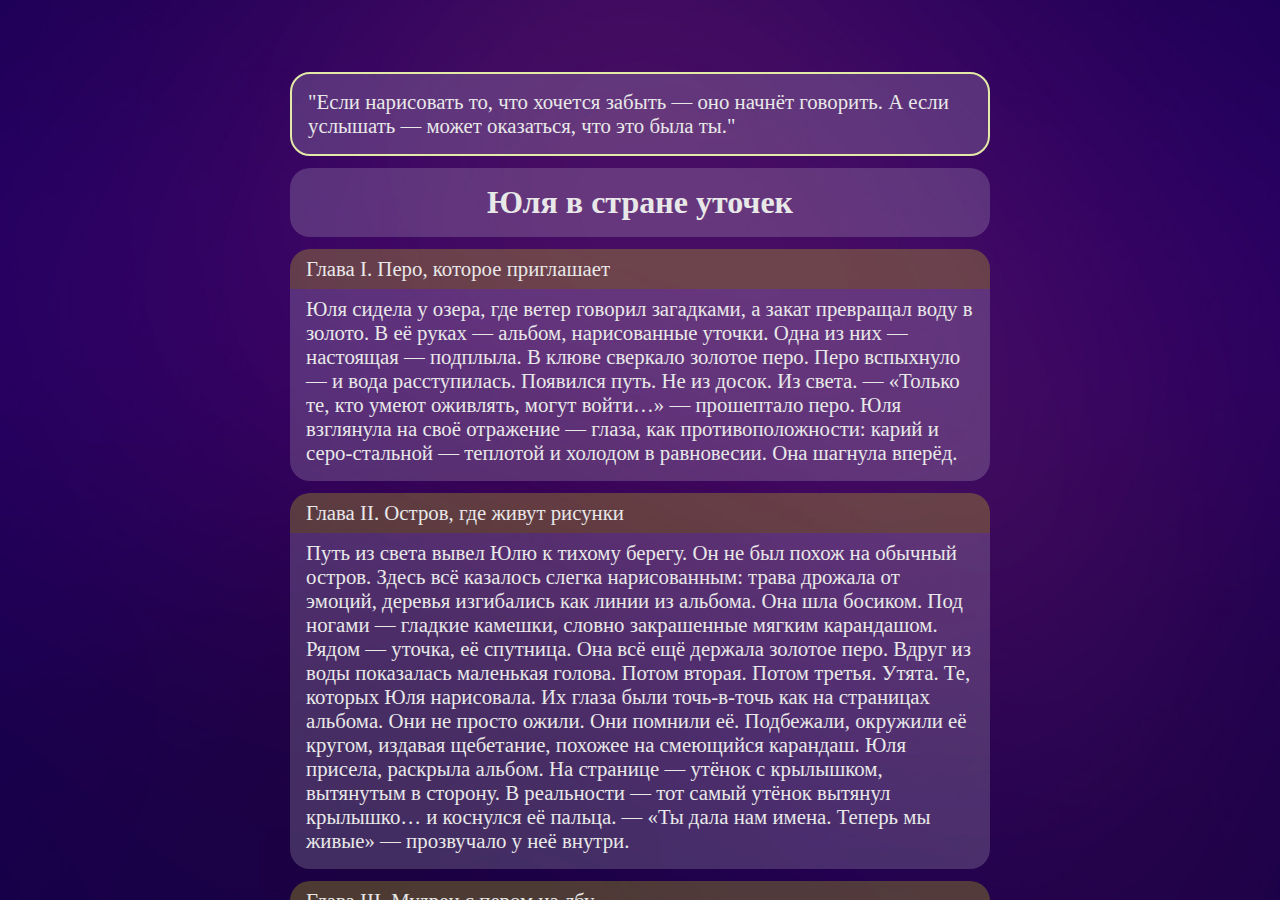
<file: legenda.html>
<!DOCTYPE html>
<html lang="en">
	<head>
		<meta charset="UTF-8" />
		<meta name="viewport" content="width=device-width, initial-scale=1.0" />
		<title>Легенда</title>

		<link rel="stylesheet" href="css/style.css" />
		<link rel="stylesheet" href="css/scrollbar.css" />
	</head>
	<body>
		<div
			class="scrolling-container"
			style="background-image: url('../images/bg1.jpg')"
		>
			<section style="padding-top: 60px">
        <a href="/index.html">

          <div class="icon-wrapper back" style="transform: rotate(90deg)"></div>
        </a>
          
				<div
					class="hero-title"
					style="border-style: solid; border-width: 2px; border-color: #e3e9a6"
				>
					<p>
						"Если нарисовать то, что хочется забыть — оно начнёт говорить. А
						если услышать — может оказаться, что это была ты."
					</p>
				</div>

				<div class="hero-title">
					<h1 class="gradient-text">Юля в стране уточек</h1>
				</div>

				<div class="message-wrapper">
					<p
						class="message-title"
						style="background-color: #f3fb003b; width: 100%"
					>
						Глава I. Перо, которое приглашает
					</p>
					<div class="message-content">
						<p>
							Юля сидела у озера, где ветер говорил загадками, а закат превращал
							воду в золото. В её руках — альбом, нарисованные уточки. Одна из
							них — настоящая — подплыла. В клюве сверкало золотое перо. Перо
							вспыхнуло — и вода расступилась. Появился путь. Не из досок. Из
							света. — «Только те, кто умеют оживлять, могут войти…» —
							прошептало перо. Юля взглянула на своё отражение — глаза, как
							противоположности: карий и серо-стальной — теплотой и холодом в
							равновесии. Она шагнула вперёд.
						</p>
					</div>
				</div>

				<div class="message-wrapper">
					<p
						class="message-title"
						style="background-color: #f3fb003b; width: 100%"
					>
						Глава II. Остров, где живут рисунки
					</p>
					<div class="message-content">
						<p>
							Путь из света вывел Юлю к тихому берегу. Он не был похож на
							обычный остров. Здесь всё казалось слегка нарисованным: трава
							дрожала от эмоций, деревья изгибались как линии из альбома. Она
							шла босиком. Под ногами — гладкие камешки, словно закрашенные
							мягким карандашом. Рядом — уточка, её спутница. Она всё ещё
							держала золотое перо. Вдруг из воды показалась маленькая голова.
							Потом вторая. Потом третья. Утята. Те, которых Юля нарисовала. Их
							глаза были точь-в-точь как на страницах альбома. Они не просто
							ожили. Они помнили её. Подбежали, окружили её кругом, издавая
							щебетание, похожее на смеющийся карандаш. Юля присела, раскрыла
							альбом. На странице — утёнок с крылышком, вытянутым в сторону. В
							реальности — тот самый утёнок вытянул крылышко… и коснулся её
							пальца. — «Ты дала нам имена. Теперь мы живые» — прозвучало у неё
							внутри.
						</p>
					</div>
				</div>

				<div class="message-wrapper">
					<p
						class="message-title"
						style="background-color: #f3fb003b; width: 100%"
					>
						Глава III. Мудрец с пером на лбу
					</p>
					<div class="message-content">
						<p>
							Утёнок, тот самый, с альбомной страницы, коснулся Юли крылышком и,
							не произнося ни звука, направился к зарослям, где свет падал будто
							сквозь акварель. Юля последовала — осторожно, будто по лесу,
							нарисованному её рукой. Там, под сводом фиолетовых листьев, сидел
							он. Старый утка-мудрец. С пером — не в крыле, а во лбу. Золотым.
							Оно светилось не ярко, а глубоко, как воспоминание. Он не смотрел
							на Юлю. Он смотрел сквозь неё — туда, откуда пришли её рисунки.
							<br />
							— "Ты думаешь, нарисовала нас..." — произнёс он. — "...но мы ждали
							тебя давно."
							<br />
							Он вытянул лапку — на ней была карта. Не на бумаге — на перьях.
							Каждое перо — это портал, место, испытание, вопрос.
							<br />
							Перьевая карта сияла, переливаясь, и образовала круг:
							<br />
							- Перо памяти — там, где живёт забытая Юля <br />
							- Перо звучащих теней — испытание тишиной <br />
							- Перо ветров — путь к утиному компасу <br />
							- Перо возвращения — только если пройдёшь остальные<br />

							Мудрец взглянул на неё — глазами, которые знали все версии её
							рисунков.
							<br />

							— "Ты не просто оживляешь. Ты — вызываешь к жизни то, что должно
							говорить с тобой." <br />
							— "Иди. Перья ждут — и сами выбирают, кто сможет пройти." <br />
						</p>
					</div>
				</div>

				<div class="message-wrapper">
					<p
						class="message-title"
						style="background-color: #f3fb003b; width: 100%"
					>
						Глава IV. История, которую нельзя нарисовать
					</p>
					<div class="message-content">
						<p>
							Юля молчала. Её глаза — карий и серо-стальной — отражали огонёк
							карты, которая всё ещё светилась на перьях ладони Мудреца. Она не
							понимала — как так? Почему её рисунки ожили? Почему уточка с
							альбома плывёт рядом? Она заговорила — осторожно, будто нарушая
							тишину: <br />
							— Это… всё настоящее? <br />
							Мудрец не ответил сразу. Он взглянул на карту, потом на неё — и
							его голос звучал как вода, падающая с листа:
							<br />
							— "Мир, в котором ты сейчас, появился не из бумаги. Он появился из
							желания быть увиденным." <br />
							Он повернулся к ней боком, и свет упал на его перо во лбу. <br />
							— "Ты рисовала, думая, что создаёшь. Но ты — вспоминала. Этот мир
							забыл, как быть настоящим. И только когда твои глаза — один
							тёплый, один холодный — увидели нас, мы смогли выйти из памяти."
							<br />
							Юля опустила взгляд. Утята щебетали вокруг. Один тихо подталкивал
							её к центру карты. <br />
							— "Но зачем я здесь?" — спросила она. <br />
							Мудрец не ответил прямо. <br />

							— "Если ты пройдёшь все перья, ты вернёшь то, что было утрачено.
							Не этим миром… Тобой." <br />
							Он поднял перо с карты — Перо памяти — и оно задрожало. <br />
							— "Если не пройдёшь… никто не вспомнит, что ты была здесь. Даже
							ты."
							<br />
							Юля вздрогнула. <br />
							— "А как вас зовут?" <br />
							Мудрец улыбнулся — не губами, а глазами. <br />
							— "Имя откроется тому, кто вернётся. Оно хранится в последнем
							пере."
						</p>
					</div>
				</div>

				<div class="message-wrapper">
					<p
						class="message-title"
						style="background-color: #f3fb003b; width: 100%"
					>
						Глава V. Перья, что ведут не туда, а внутрь
					</p>
					<div class="message-content">
						<p>
							Юля долго молчала. Мир вокруг дрожал, словно нарисованный
							акварелью на стекле. Перьевая карта всё ещё светилась, дыхание
							уточек звучало как мелодия фона. <br />
							— Я думаю, я понимаю теперь... — сказала она тихо. — Не всё, но
							достаточно, чтобы захотеть идти. Она взглянула на круг из перьев.
							— Можно ли... спросить? Что там? Что я должна пройти? <br />
							Мудрец кивнул, не поднимая головы. — Каждое перо — это не место.
							Это ты. — Ты встретишь свои тени, забытые звуки, обрывки прежней
							мечты… Он медленно провёл пером по кругу: — Перо памяти — покажет
							то, что ты отвергла. — Перо теней — спросит, чему ты не решилась
							ответить. — Перо ветров — приведёт туда, где ты боялась шагнуть.
							<br />
							— А последнее... если доберёшься — скажет, кто ты на самом деле.
							<br />
							Он замолчал. <br />
							— Там будут хранители. — добавил он. — Они не судят. Но они знают.
							— Они задают вопросы, на которые нельзя ответить словами. — Если
							ты пройдёшь — они откроют тебе то, что забыл даже этот мир. <br />
							Юля встала, прижала альбом к груди. — Я готова. — сказала она, и
							шагнула на тропу. <br />
							Но мудрец мягко поднял лапку. <br />
							— Подожди. Он повернулся к воде. Там сидела уточка — та самая.
							Голову наклонила набок, глаза блестели. — Ты не пойдёшь одна.
							<br />
							Мудрец подал уточке перо. Она взяла его в клюв — не как знак, а
							как обещание. <br />
							— Она будет рядом. И если ты забудешь, кто ты — она напомнит. —
							Если ты захочешь остаться — она поведёт дальше. — Но если ты
							захочешь вернуться — она покажет путь.
						</p>
					</div>
				</div>

				<div class="message-wrapper">
					<p
						class="message-title"
						style="background-color: #f3fb003b; width: 100%"
					>
						Глава VI. Первый шаг на тропу памяти
					</p>
					<div class="message-content">
						<p>
							Юля шла медленно. Земля под ногами была мягкой, будто состояла из
							ветра и травы, которая шептала еле слышно: "Мы помним". Природа не
							была как в обычном лесу. Лепестки кустов дрожали, словно дыхали.
							Деревья качались не от ветра — а от воспоминаний. <br />
							Уточка шла рядом. Иногда забегала вперёд, чтобы посмотреть на Юлю.
							Иногда тихо квакала — как будто проверяя, всё ли в порядке. <br />
							Юля впервые заговорила с ней: <br />
							— Ты настоящая? Или просто моя фантазия? <br />
							Уточка качнула головой. Потом легонько ткнула её в ладонь золотым
							пером. <br />
							— Значит, ты — мой проводник? <br />
							Квак. Мягкий, как согласие. <br />
							Они вышли к перекрёстку, где перья светились в воздухе, будто
							парили. Одно перо мерцало особенно мягко — будто зовёт. Юля
							остановилась. <br />
							— Это оно? — прошептала она. <br />
							И тут голос Мудреца — будто эхо: <br />
							— Ты выбрала первое. Перо памяти. Там живёт то, что ты нарисовала…
							и забыла. Не всё примет тебя с радостью. <br />
							Уточка шагнула вперёд. И в пространстве открылась тропа —
							серебристая, как нить карандаша по забытой странице.
							<br />
							Первая локация — Долина Забытого Рисунка <br />
							Вся долина покрыта огромными страницами, как из альбома <br />
							Некоторые рисунки не завершены, другие — зачёркнуты <br />
							Некоторые ожили, но… сломались: они не знают, кто они <br />
							В центре — Хранитель памяти: старый утёнок с половиной лица,
							недорисованной <br />
							Он говорит не словами, а образами — показывает Юле то, что она
							когда-то хотела забыть
						</p>
					</div>
				</div>

				<div class="message-wrapper">
					<p
						class="message-title"
						style="background-color: #f3fb003b; width: 100%"
					>
						Глава VII. Рисунок, который не должен был ожить
					</p>
					<div class="message-content">
						<p>
							Тропа, ведущая через серебристые коридоры долины, вдруг стала
							тише. Страницы альбома, на которых она ступала, начали дрожать.
							Юля чувствовала: они помнят. <br />
							В центре — не храм, не дом — просто светящийся круг из акварельных
							мазков. Там сидел Хранитель. Старый утёнок, лицо которого было
							наполовину нарисовано, наполовину — пустое, будто кто-то
							остановился на середине. <br />
							Он молчал, пока Юля приближалась. Затем мягко склонил голову и
							коснулся страницы, которая взлетела в воздух. <br />

							На ней — рисунок. Но не просто уточка. Юля замерла. Это была она.
							Только другая. Серый свет, прямая осанка, глаза одинаковые — оба
							карие. И взгляд — сильный, но слишком знакомый. Слишком забытый.
							<br />
							— "Ты вырвала эту страницу. Сказала: «Это не я»." — произнёс
							Хранитель, будто звук водой. <br />
							Юля попыталась сделать шаг назад. Но земля дрожала, как страх.
							<br />
							— "Ты должна решить. Оставить её здесь — и больше не вспоминать.
							Или признать." — "И тогда она вернётся. Как часть тебя." <br />
							Юля смотрела на рисунок. Он не обвинял. Он просто ждал. Рядом —
							уточка, её проводник, подошла ближе и ткнула клювом в край
							страницы. Глаза блестели. Юля закрыла глаза. Внутри — шум
							воспоминаний, смешанных с акварелью. <br />
							Она выдохнула. — "Я не знаю, кто из нас настоящая… но обе — это
							я." <br />
							Хранитель кивнул. И рисунок исчез — не сгорел, не уплыл. Просто
							стал частью света вокруг.
						</p>
					</div>
				</div>

				<div class="message-wrapper">
					<p
						class="message-title"
						style="background-color: #f3fb003b; width: 100%"
					>
						Глава VIII. Тени, которые звучат тишиной
					</p>
					<div class="message-content">
						<p>
							Юля вышла из долины. Уточка шла рядом, уже не просто как проводник
							— а как спутница, наблюдающая, как Юля смотрит на мир заново. Путь
							был окружён деревьями без листвы — только линии, как наброски.
							Воздух стал глуше, звук — вязким. <br />
							Это было место второго пера. Перо звучащих теней. <br />
							В центре — тишина. Такого Юля не знала. Не просто отсутствие
							звука. Это была тишина, которая давит, будто воспоминания, которые
							никогда не были произнесены. Она шагнула вперёд — и всё вокруг
							стало тенями: <br />
							Фигуры, похожие на людей, которых она когда-то рисовала, но не
							решалась показать <br />
							Слова, начатые на страницах, но вычеркнутые Звук шагов, который
							отзывается без источника И тогда появился Хранитель теней — утка,
							у которой вместо глаз были зеркальные поверхности. Он не смотрел —
							он отражал. <br />
							— "Ты пришла туда, где ты молчала." — прозвучал его голос, будто
							шелест листа — "Чтобы пройти, ты должна произнести то, что всегда
							оставляла внутри." Юля подошла ближе. Он подал ей лист — пустой,
							но странно тяжёлый. <br />
							— "Скажи… то, что ты боялась показать даже себе." <br />
							Она дрожала. Но уточка ткнула её мягко — как будто сказала: «Я
							рядом». И Юля начала писать — не текстом. Линией. Образами. То,
							чего боялась, стало рисунком. На листе — она сама, одна, молчащая,
							но с открытыми глазами. <br />
							Хранитель кивнул. Тишина исчезла. И путь к третьему перу — Перу
							ветров — зашептал ей приглашение.
						</p>
					</div>
				</div>

				<div class="message-wrapper">
					<p
						class="message-title"
						style="background-color: #f3fb003b; width: 100%"
					>
						Глава IX. Ветер, который не знает границ
					</p>
					<div class="message-content">
						<p>
							Перо ветров сияло полупрозрачно, будто колебалось между здесь и
							где-то ещё. Юля шагнула — и мир изменился. Окружающее пространство
							стало неустойчивым, как будто всё нарисовано на воздушной ткани,
							натянутой над пропастью. <br />
							Ветер закручивался вокруг — и уносил с собой мысли, страхи,
							строки, которые она когда-то писала. Дорога не была прямой. Она
							двигалась. Менялась под ногами. А уточка — шла рядом, невозмутимо,
							даже когда порывы поднимали её в воздух. <br />
							На высокой платформе, выстроенной из очертаний облаков, стоял
							Хранитель. Утка — с крыльями, похожими на парус. В его взгляде —
							спокойствие, но и жажда истины. <br />
							— "Ты пришла туда, где выбор — это ветер." — сказал он. — "Здесь
							нельзя идти туда, куда хочешь. Только туда, куда не можешь."
							<br />
							Он протянул Юле компас, но стрелка вращалась без остановки. <br />
							— "Чтобы пройти, ты должна отпустить всё, что держит тебя внутри.
							Позволить себя унести." <br />
							Юля дрожала — не от холода. Она держалась за альбом, словно якорь.
							А ветер — прошёл сквозь страницы, начал стирать линии, уносить
							образы. <br />
							Она должна была отпустить альбом, отпустить рисунки… Но тогда —
							что останется? <br />
							И тогда — голос уточки. Не слово, а квак, который звучал как «Я
							здесь». <br />
							Юля отпустила альбом. И ветер не уничтожил его. Он преобразовал —
							превратил в ленту памяти, светящийся поток, который развернулся
							перед ней. На нём — истории, которые она не успела нарисовать.
							Теперь — они были её дорогой. Хранитель кивнул. И путь к
							последнему перу — возвращения — показался на горизонте.
						</p>
					</div>
				</div>

				<div class="message-wrapper">
					<p
						class="message-title"
						style="background-color: #f3fb003b; width: 100%"
					>
						Глава X. Перо возвращения
					</p>
					<div class="message-content">
						<p>
							В центре круга перьев лежало последнее. Перо возвращения. Оно не
							сияло. Не дышало. Просто было. Как точка, как пауза, как вопрос.
							<br />
							Юля и уточка подошли к нему вместе. И всё исчезло. Нет деревьев,
							нет тропинок, нет мира. Только белый свет — и она сама. <br />
							Но не одна. Перед ней — девочка. Та самая. С одинаковыми глазами.
							С альбомом, плотно прижатым к груди. Не сердитая. Не грустная.
							Просто... другая версия. <br />
							— Ты — я? — прошептала Юля. <br />
							— Я — та, кого ты пыталась забыть. Я — та, кто помнит. — Если ты
							останешься — я уйду. И ты забудешь, зачем рисовала. <br />
							Юля дрожала. Уточка рядом молчала. <br />
							— Если ты вернёшься... ты станешь всем. И ни одной из нас не будет
							отдельно. <br />
							Перо поднялось. Стало светом. И внутри — голос: <br />

							— "Ты готова узнать имя того, кто ведёт сны?" <br />
							Юля кивнула. <br />
							И снова появилась долина перьев. Мудрец стоял, как будто всегда
							был там. Перо во лбу сияло новым цветом — не золотым, а
							многогранным. <br />
							— Ты прошла все порталы. Теперь я могу сказать тебе своё имя.
							<br />
							Он приблизился. <br />
							— "Я — Вспоминатель." — "Я не тот, кто знает. Я тот, кто позволяет
							вспомнить." <br />
							Юля подошла ближе. А уточка — уже не просто спутник — взлетела, и
							на её крыле засияли все пройденные перья. Они больше не были
							испытаниями. Они были частью Юли.
						</p>
					</div>
				</div>

				<div class="message-wrapper">
					<p
						class="message-title"
						style="background-color: #f3fb003b; width: 100%"
					>
						Глава XI. Страница, которая ожила
					</p>
					<div class="message-content">
						<p>
							Юля проснулась не от звука. Скорее — от тишины, которая была
							новой, лёгкой, не пугающей. Свет из окна ложился на альбом,
							лежащий рядом. <br />
							Она потянулась к нему. Страницы знакомые… но одна — изменилась.
							<br />
							Там была уточка. Та же. Но не та. Её перо — золотое, но теперь
							сияло в точке, где его раньше не было. А глаза — глубокие, как
							будто она помнит всё. Даже то, чего Юля не успела нарисовать.
							<br />
							Юля не удивилась. Она просто улыбнулась. И ощутила — не
							облегчение, а возвращение. К себе. Без лишних слов, без драм.
							<br />
							Она встала, взяла альбом и вышла на улицу. Шла не торопясь. По
							пути — чувствовала, как ветер стал мягче, как свет ложится
							по-другому. Мир не изменился. Но она стала тем, кто может его
							видеть иначе. <br />
							Вдалеке — друзья. Разговор, смех. Они смеялись — громко, искренне,
							как будто каждый звук был подтверждением настоящего. Один из них
							заметил её, махнул рукой. — Юля! — крикнул он. — Ну наконец-то!
							Идёшь с нами? <br />
							Она кивнула. Но сначала — открыла альбом ещё раз. На последней
							странице… была уточка. Только теперь — она смотрела вперёд. И у
							неё были крылья, чуть раскрытые, будто готова взлететь. <br />
							Юля закрыла альбом и пошла к друзьям. Слегка подталкиваемая
							ветром. С озером где-то позади. С тишиной внутри — как голос,
							который больше не нужно искать.
						</p>
					</div>
				</div>
			</section>
		</div>
	</body>
</html>
</file>
<file: css/style.css>
* {
	padding: 0;
	margin: 0;
	box-sizing: border-box;
}

::selection {
	background-color: #5902a5; /* Цвет фона при выделении */
	color: rgb(231, 231, 231); /* Цвет текста при выделении */
}

html,
body {
	background-color: #212121;
	color: #e8e8e8;

	position: relative;

	height: 100%;
	overflow: hidden;
}


p {
	font-size: 1.3rem;
}

section {
	display: flex;
	flex-direction: column;
	padding-top: 1rem;
	padding-bottom: 1rem;

	align-items: center;

	gap: 0.75rem;

	overflow-x: hidden;
}

.scrolling-container {
	height: 100%;
	width: 100%;
	overflow-y: auto;
	background-image: url('../images/bg1.jpg');
	background-position: center;
	background-size: cover;
}

.hero-title {
	background-color: #e8e8e832;
	padding: 1rem;

	display: flex;
	align-items: center;
	justify-content: center;

	flex-direction: column;

	width: 95%;
	max-width: 700px;

	border-radius: 20px;
}

.message-wrapper {
	width: 95%;
	max-width: 700px;
}

.message-content {
	background-color: #e8e8e832;
	padding: 1rem;

	padding-top: 0.5rem;

	display: flex;
	align-items: center;
	justify-content: center;

	flex-direction: column;

	gap: 10px;

	border-bottom-left-radius: 20px;
	border-bottom-right-radius: 20px;
}

.message-content img {
	border-radius: 20px;
}

.message-title {
	border-top-left-radius: 20px;
	border-top-right-radius: 20px;

	padding: 0.5rem;
	padding-left: 1rem;
}
</file>
<file: css/scrollbar.css>
.scrolling-container::-webkit-scrollbar {
	width: 6px;
}

.scrolling-container::-webkit-scrollbar-track {
	background: transparent;
}

.scrolling-container::-webkit-scrollbar-thumb {
	background-color: rgba(255, 255, 255, 0.25);
	border-radius: 20px;
}

.scrolling-container::-webkit-scrollbar-thumb:hover {
	background-color: rgba(255, 255, 255, 0.4);
}

.scrolling-container {
	scrollbar-width: thin;
	scrollbar-color: rgba(255, 255, 255, 0.25) transparent;
}
</file>
